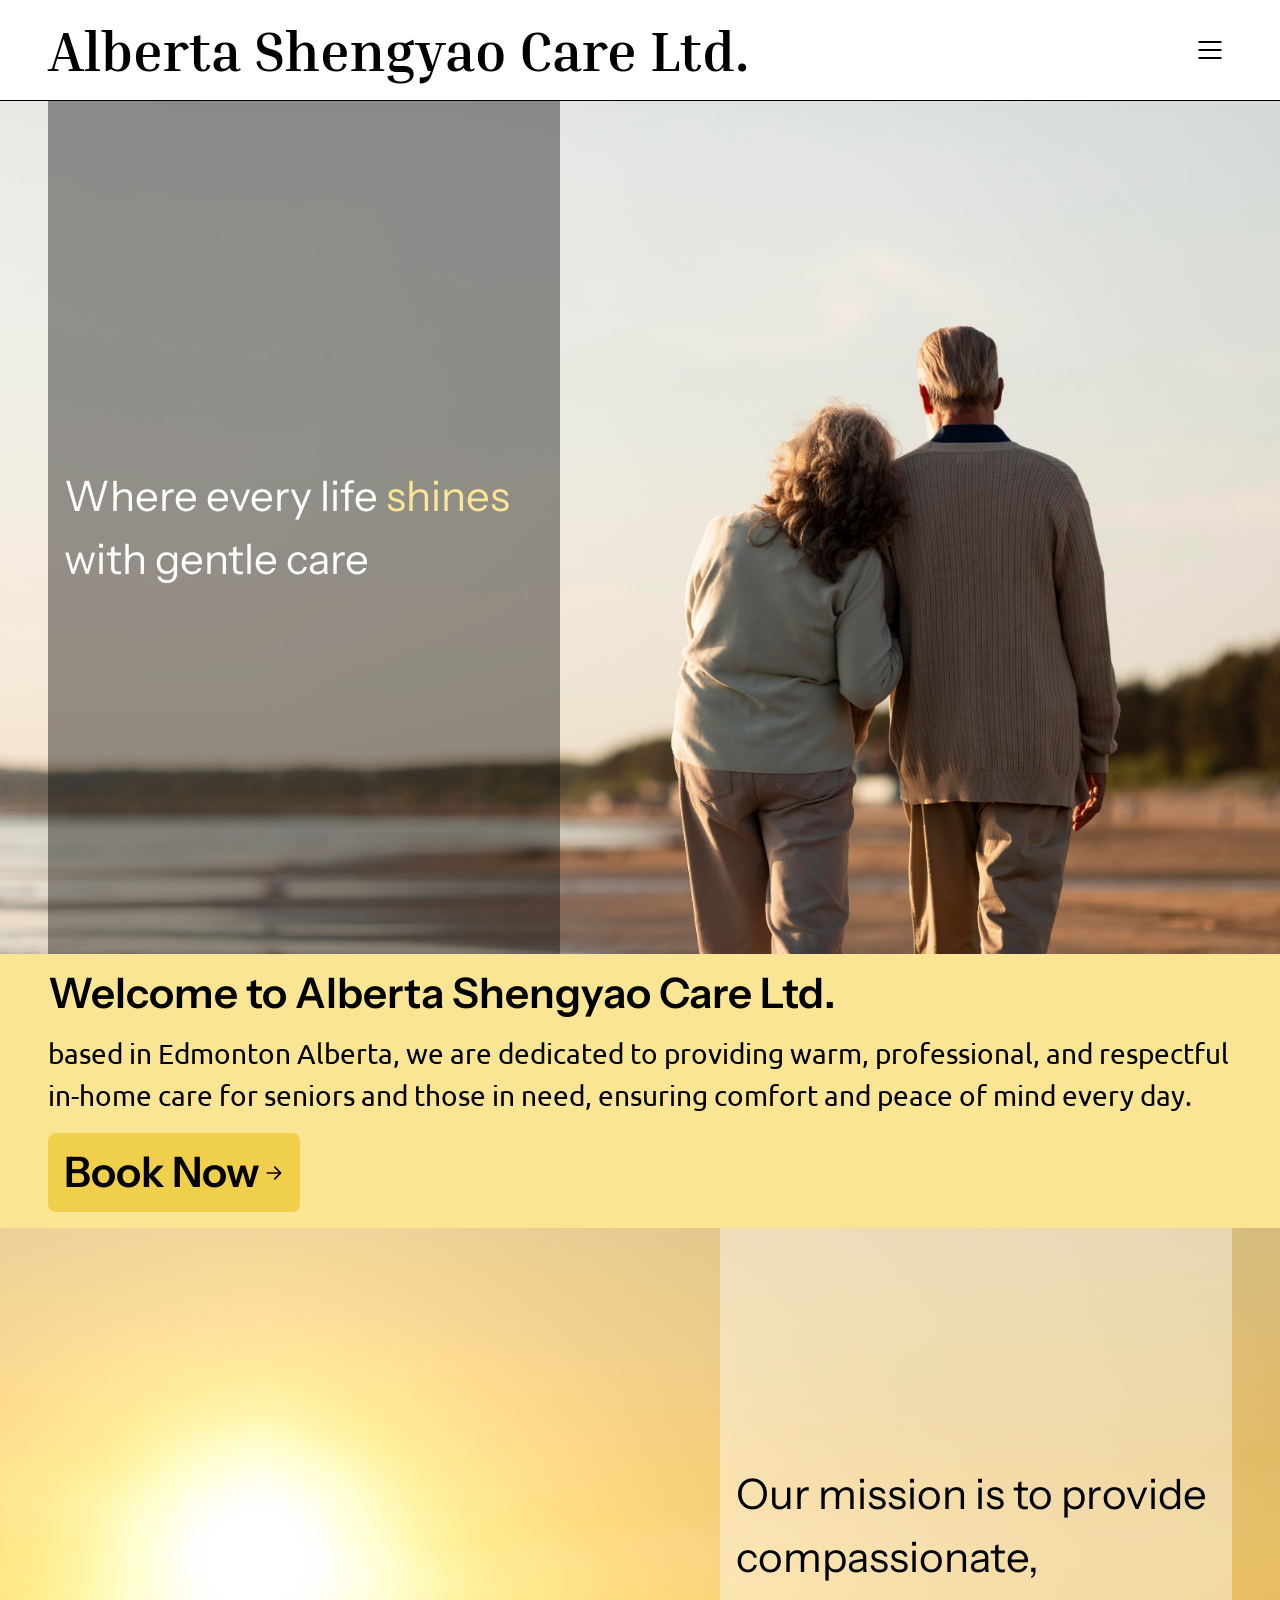
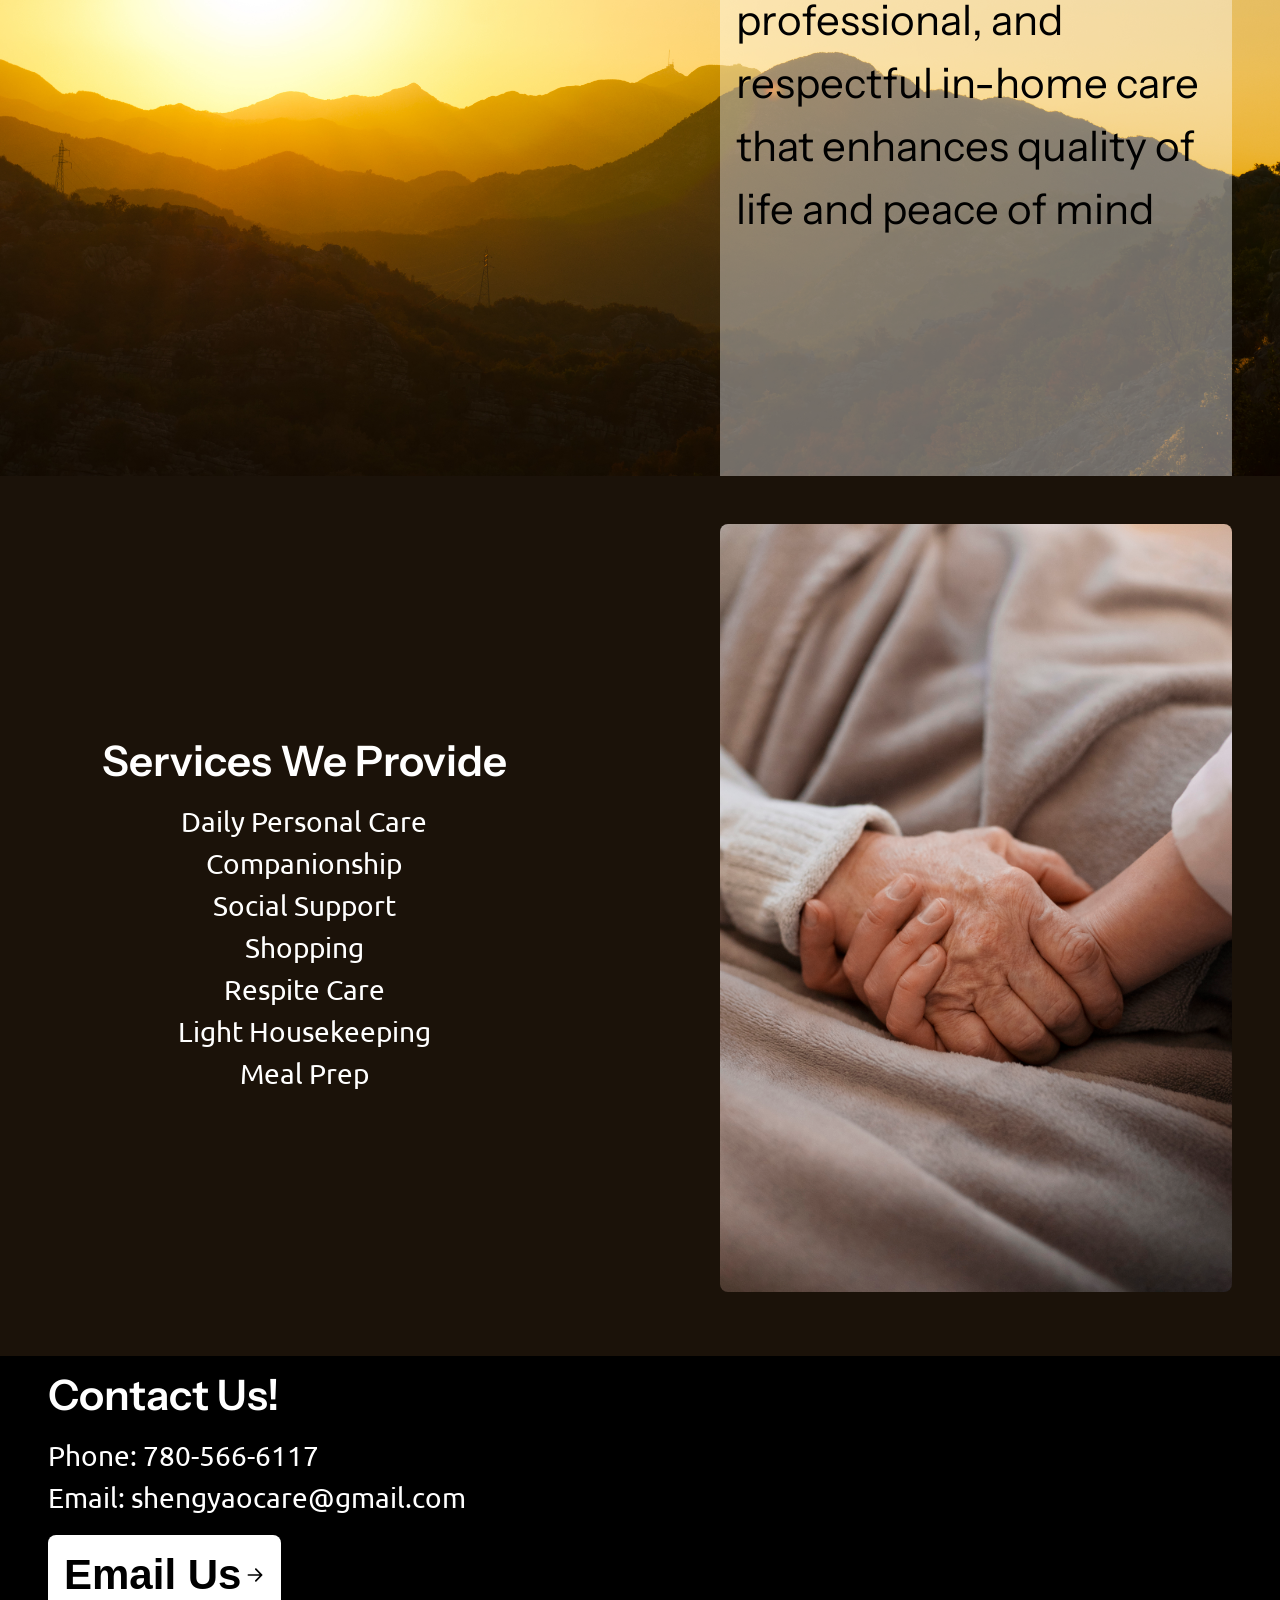
<file: index.html>
<!DOCTYPE html>
<html lang="en">
<head>
    <title>Shengyao Care LTD</title>

    <meta charset="UTF-8">
    <meta name="viewport" content="width=device-width, initial-scale=1.0">
    <meta http-equiv="X-UA-Compatible" content="ie=edge">
    <meta name="author" content="Placeholder">

    <link rel="preconnect" href="https://fonts.googleapis.com">
    <link rel="preconnect" href="https://fonts.gstatic.com" crossorigin>
    <link href="https://fonts.googleapis.com/css2?family=Source+Sans+3:wght@200..900&display=swap" rel="stylesheet">

    <link rel="preconnect" href="https://fonts.googleapis.com">
    <link rel="preconnect" href="https://fonts.gstatic.com" crossorigin>
    <link href="https://fonts.googleapis.com/css2?family=Inria+Serif:ital,wght@0,300;0,400;0,700;1,300;1,400;1,700&family=Instrument+Sans:ital,wght@0,400..700;1,400..700&family=Ubuntu:ital,wght@0,300;0,400;0,500;0,700;1,300;1,400;1,500;1,700&display=swap" rel="stylesheet">

    <link rel="stylesheet" href="css/reset.css">
    <link rel="stylesheet" href="css/styles.css">

    <script src="js/main.js" defer></script>
</head>
<body>
    <header >
        <nav class="flexed">
            <section class="site-id">
                <h1 class="sr-only">This is hidden</h1>
                <h2><a href="/"> Alberta Shengyao Care Ltd.</a></h2>
            </section>
            
            <button class="toggle-btn hamburger">
                <svg xmlns="http://www.w3.org/2000/svg" viewBox="0 0 24 24"  stroke-width="1.5"  stroke="currentColor" >
                    <title>Click to Toggle Menu</title>
                    <path stroke-linecap="round" stroke-linejoin="round" d="M4 18h16M4 12h16M4 6h16"  />
                </svg>
            </button>
        </nav>
        <ul class="menu collapsed">
            <li><a href="index.html"><p class="font-instrument font-semibold size-h2 text-white">Home</p></a></li>
            <li><a href="emailForm.html"><p class="font-instrument font-semibold size-h2 text-white">Email Us</p></a></li>
            <li><a href="attributions.html"><p class="font-instrument font-semibold size-h2 text-white">Attributions</p></a></li>
        </ul>
    </header>

    <div class="main">
        
        <div class="slogan">
            <div class="img-container"><img src="img/senior-couple-seaside-medium-shot.jpg" alt="senior couple"></div>
            <div class="veil">
                <p class="font-instrument font-regular size-h2 text-white">Where every life <span>shines</span> with gentle care</p>
            </div>
        </div>
        
        <section class="introduction">
            <h2 class="font-instrument font-semibold size-h2">Welcome to Alberta Shengyao Care Ltd.</h2>
            <p class="font-ubuntu font-regular size-p">based in Edmonton Alberta, we are dedicated to providing warm, professional, and respectful in-home care for seniors and those in need, ensuring comfort and peace of mind every day.</p>
            <a class="btn font-instrument font-semibold size-h2 text-black" href="emailForm.html">
                Book Now
                <img class="right-arrow flexed" src="img/right-arrow.svg" alt="right arrow">
            </a>
        </section>

        <div class="mission">
            <div class="img-container"><img src="img/montenegro.jpg" alt="montenegro"></div>
            <div class="veil">
                <p class="font-instrument font-regular size-h2 text-black">Our mission is to provide compassionate, professional, and respectful in-home care that enhances quality of life and peace of mind</p>
            </div>
        </div>

        <div class="services">
            <section class="flexed centered">
                <h2 class="font-instrument font-semibold size-h2 text-white">Services We Provide</h2>
                <ul class="font-ubuntu font-regular size-p text-white flexed column centered">
                    <li>Daily Personal Care</li>
                    <li>Companionship</li>
                    <li>Social Support</li>
                    <li>Shopping</li>
                    <li>Respite Care</li>
                    <li>Light Housekeeping</li>
                    <li>Meal Prep</li>
                </ul>
            </section>
            <div class="img-container"><img src="img/person-holding-elderly-woman-hand.jpg" alt="holding hand"></div>
        </div>

    </div>


    <footer>
        <section class="contact-us">
            <h2 class="font-instrument font-semibold size-h2 text-white">Contact Us!</h2>
            <ul class="font-ubuntu font-regular size-p text-white">
                <li>Phone: 780-566-6117</li>
                <li>Email: shengyaocare@gmail.com</li>
            </ul>
            <a class="btn text-ubuntu font-semibold size-h2 text-black" href="emailForm.html">
                Email Us
                <img class="right-arrow flexed" src="img/right-arrow.svg" alt="right arrow">
            </a>
        </section>
    </footer>
</body>
</html>
</file>
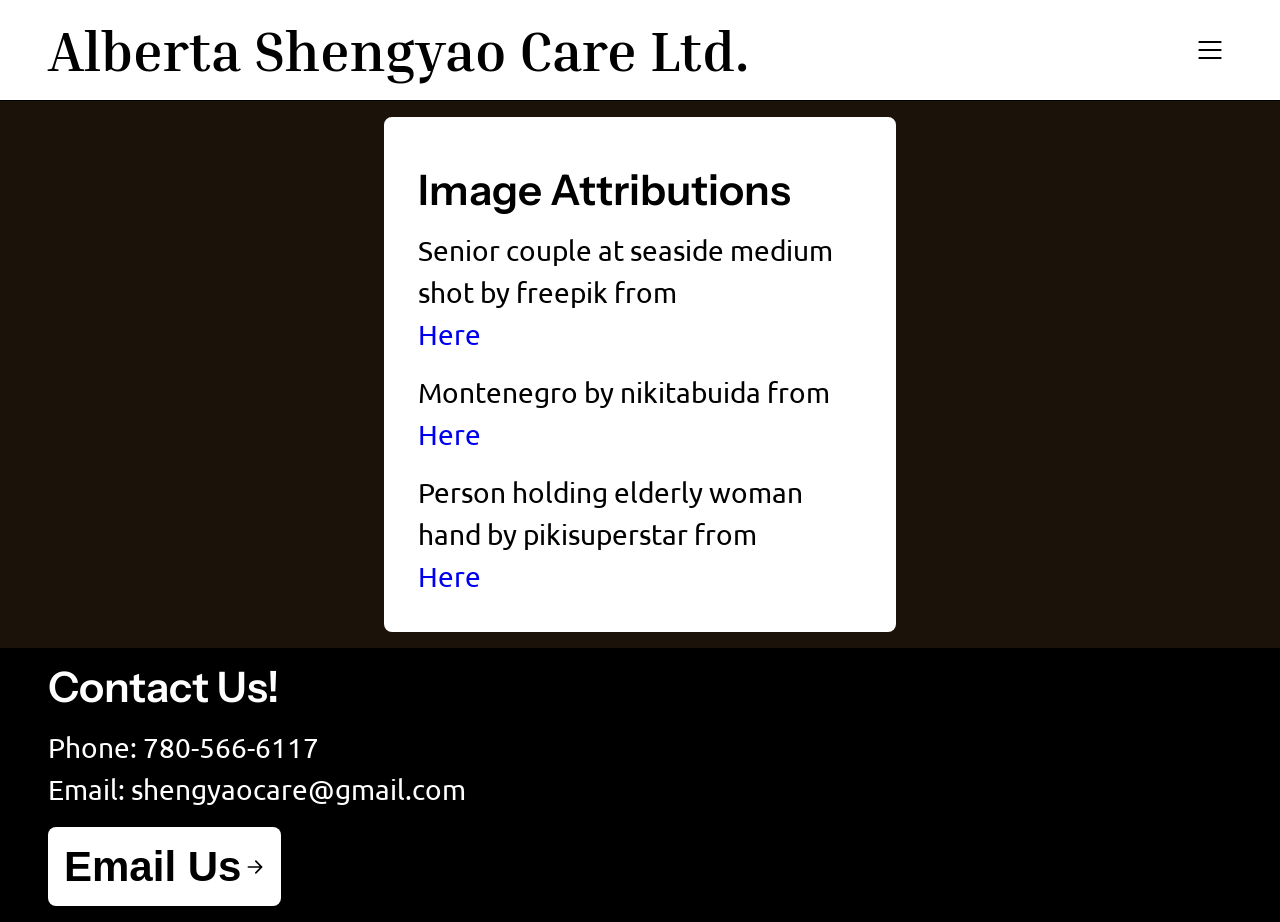
<file: attributions.html>
<!DOCTYPE html>
<html lang="en">
<head>
    <title>Shengyao Care LTD Email Form</title>

    <meta charset="UTF-8">
    <meta name="viewport" content="width=device-width, initial-scale=1.0">
    <meta http-equiv="X-UA-Compatible" content="ie=edge">
    <meta name="author" content="Placeholder">

    <link rel="preconnect" href="https://fonts.googleapis.com">
    <link rel="preconnect" href="https://fonts.gstatic.com" crossorigin>
    <link href="https://fonts.googleapis.com/css2?family=Source+Sans+3:wght@200..900&display=swap" rel="stylesheet">

    <link rel="preconnect" href="https://fonts.googleapis.com">
    <link rel="preconnect" href="https://fonts.gstatic.com" crossorigin>
    <link href="https://fonts.googleapis.com/css2?family=Inria+Serif:ital,wght@0,300;0,400;0,700;1,300;1,400;1,700&family=Instrument+Sans:ital,wght@0,400..700;1,400..700&family=Ubuntu:ital,wght@0,300;0,400;0,500;0,700;1,300;1,400;1,500;1,700&display=swap" rel="stylesheet">

    <link rel="stylesheet" href="css/reset.css">
    <link rel="stylesheet" href="css/styles.css">

    <script src="js/main.js" defer></script>
</head>
<body>
    <header >
        <nav class="flexed">
            <section class="site-id">
                <h1 class="sr-only">This is hidden</h1>
                <h2><a href="/"> Alberta Shengyao Care Ltd.</a></h2>
            </section>
            
            <button class="toggle-btn hamburger">
                <svg xmlns="http://www.w3.org/2000/svg" viewBox="0 0 24 24"  stroke-width="1.5"  stroke="currentColor" >
                    <title>Click to Toggle Menu</title>
                    <path stroke-linecap="round" stroke-linejoin="round" d="M4 18h16M4 12h16M4 6h16"  />
                </svg>
            </button>
        </nav>
        <ul class="menu collapsed">
            <li><a href="index.html"><p class="font-instrument font-semibold size-h2 text-white">Home</p></a></li>
            <li><a href="emailForm.html"><p class="font-instrument font-semibold size-h2 text-white">Email Us</p></a></li>
            <li><a href="attributions.html"><p class="font-instrument font-semibold size-h2 text-white">Attributions</p></a></li>
        </ul>
    </header>

    <div class="attributions">

        <section>
            <h2 class="font-instrument font-semibold size-h2">Image Attributions</h2>
            <ul class="font-ubuntu font-regular size-p flexed">
                <li><p>Senior couple at seaside medium shot by freepik from </p><a href="https://www.freepik.com/free-photo/senior-couple-seaside-medium-shot_15725657.htm#fromView=search&page=1&position=1&uuid=b278f65f-b5e5-4ece-ba22-de3ed5852dfd&query=elderly+couple+from+behind">Here</a></li>
                <li><p>Montenegro by nikitabuida from </p><a href="https://www.freepik.com/free-photo/montenegro_1154465.htm#fromView=search&page=2&position=21&uuid=a76923c5-15e1-45fa-aa48-c53a4a707749&query=sunrise"> Here</a></li>
                <li><p>Person holding elderly woman hand by pikisuperstar from</p><a href="https://www.freepik.com/free-photo/person-holding-elderly-woman-hand_40477532.htm#fromView=search&page=2&position=13&uuid=c389bddb-ea54-4898-b617-c9fd88b5592a&query=holding+elderly+hand"> Here</a></li>
            </ul>
        </section>
    </div>

    <footer>
        <section class="contact-us">
            <h2 class="font-instrument font-semibold size-h2 text-white">Contact Us!</h2>
            <ul class="font-ubuntu font-regular size-p text-white">
                <li>Phone: 780-566-6117</li>
                <li>Email: shengyaocare@gmail.com</li>
            </ul>
            <a class="btn text-ubuntu font-semibold size-h2 text-black" href="emailForm.html">
                Email Us
                <img class="right-arrow flexed" src="img/right-arrow.svg" alt="right arrow">
            </a>
        </section>
    </footer>
</body>
</html>
</file>
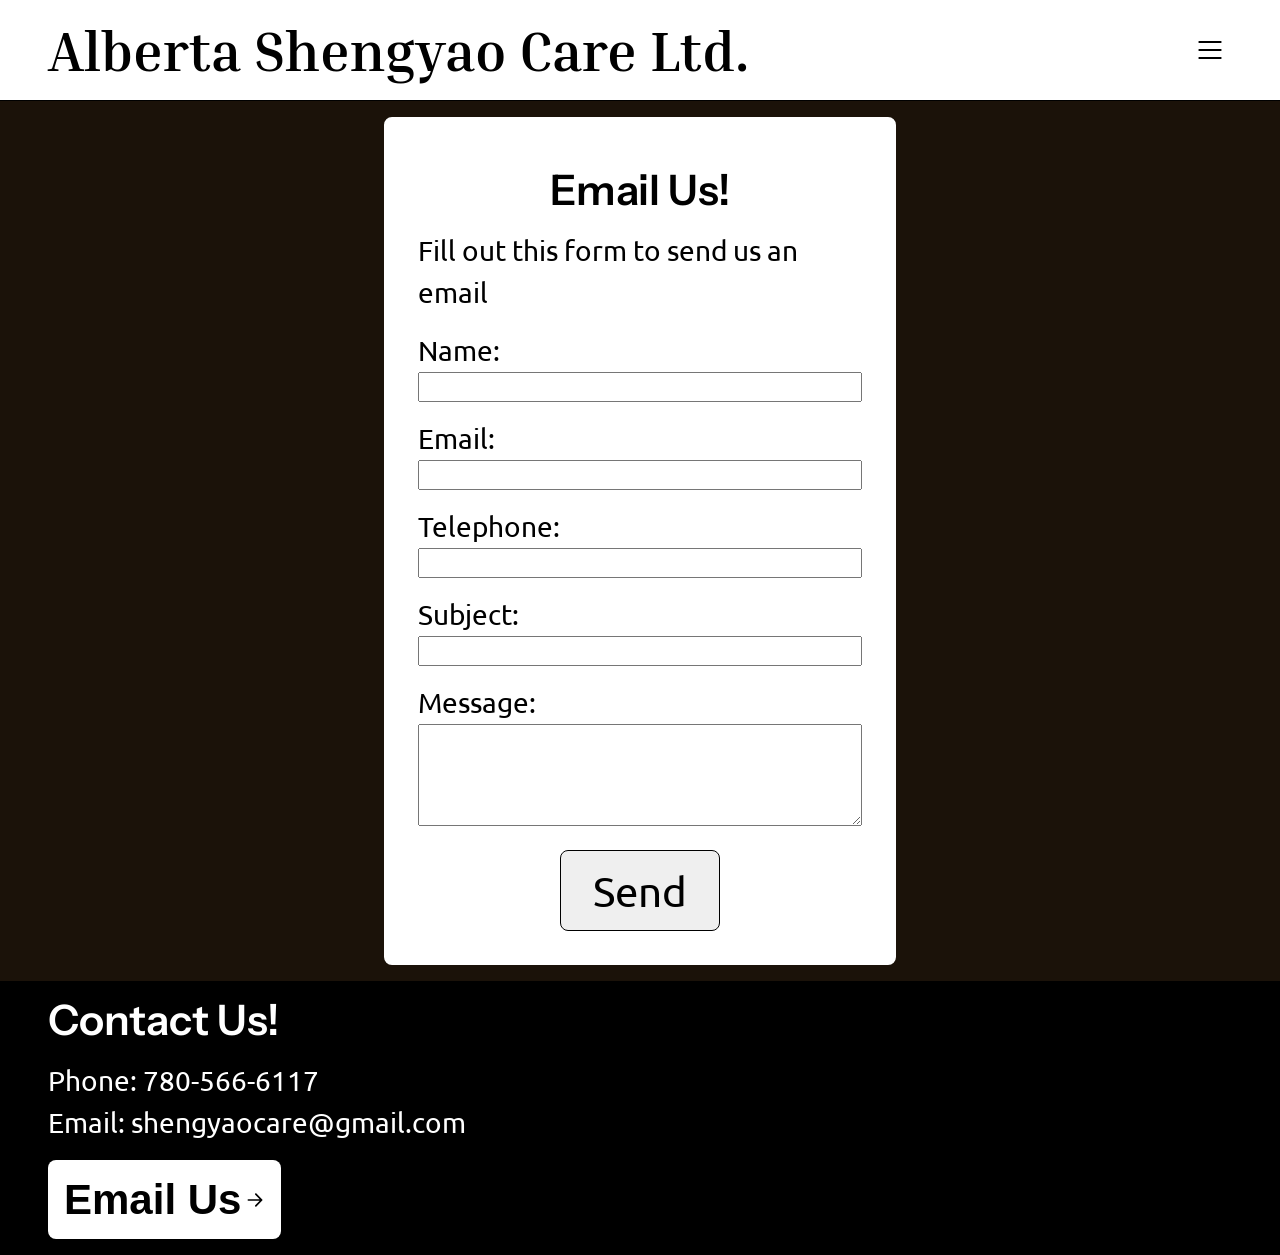
<file: emailForm.html>
<!DOCTYPE html>
<html lang="en">
<head>
    <title>Shengyao Care LTD Email Form</title>

    <meta charset="UTF-8">
    <meta name="viewport" content="width=device-width, initial-scale=1.0">
    <meta http-equiv="X-UA-Compatible" content="ie=edge">
    <meta name="author" content="Placeholder">

    <link rel="preconnect" href="https://fonts.googleapis.com">
    <link rel="preconnect" href="https://fonts.gstatic.com" crossorigin>
    <link href="https://fonts.googleapis.com/css2?family=Source+Sans+3:wght@200..900&display=swap" rel="stylesheet">

    <link rel="preconnect" href="https://fonts.googleapis.com">
    <link rel="preconnect" href="https://fonts.gstatic.com" crossorigin>
    <link href="https://fonts.googleapis.com/css2?family=Inria+Serif:ital,wght@0,300;0,400;0,700;1,300;1,400;1,700&family=Instrument+Sans:ital,wght@0,400..700;1,400..700&family=Ubuntu:ital,wght@0,300;0,400;0,500;0,700;1,300;1,400;1,500;1,700&display=swap" rel="stylesheet">

    <link rel="stylesheet" href="css/reset.css">
    <link rel="stylesheet" href="css/styles.css">

    <script src="js/main.js" defer></script>
</head>
<body>
    <header >
        <nav class="flexed">
            <section class="site-id">
                <h1 class="sr-only">This is hidden</h1>
                <h2><a href="/"> Alberta Shengyao Care Ltd.</a></h2>
            </section>
            
            <button class="toggle-btn hamburger">
                <svg xmlns="http://www.w3.org/2000/svg" viewBox="0 0 24 24"  stroke-width="1.5"  stroke="currentColor" >
                    <title>Click to Toggle Menu</title>
                    <path stroke-linecap="round" stroke-linejoin="round" d="M4 18h16M4 12h16M4 6h16"  />
                </svg>
            </button>
        </nav>
        <ul class="menu collapsed">
            <li><a href="index.html"><p class="font-instrument font-semibold size-h2 text-white">Home</p></a></li>
            <li><a href="emailForm.html"><p class="font-instrument font-semibold size-h2 text-white">Email Us</p></a></li>
            <li><a href="attributions.html"><p class="font-instrument font-semibold size-h2 text-white">Attributions</p></a></li>
        </ul>
    </header>

    <div class="form">

        <div>
            <section class="flexed">
                <h2 class="font-instrument font-semibold size-h2 text-black">Email Us!</h2>
                <p class="font-ubuntu font-regular size-p text-black">Fill out this form to send us an email</p>
            </section>
        
            <form class="column flexed" action="https://formspree.io/f/xyzvqrbz" method="POST" aria-roledescription="Contact">
                <div class="row">
                    <label class="font-ubuntu font-regular size-p text-black" for="name">Name:</label>
                    <input type="text" id="name" name="name" required>
                </div>
                <div class="row">
                    <label class="font-ubuntu font-regular size-p text-black" for="email">Email:</label>
                    <input type="email" id="email" name="email" required>
                </div>
                <div class="row">
                    <label class="font-ubuntu font-regular size-p text-black" for="telephone">Telephone:</label>
                    <input type="tel" id="telephone" name="telephone" pattern="^\(?([0-9]{3})\)?[-. ]?([0-9]{3})[-. ]?([0-9]{4})$" required>
                </div>
                <div class="row">
                    <label class="font-ubuntu font-regular size-p text-black" for="subject">Subject:</label>
                    <input type="text" id="subject" name="subject" required>
                </div>
                <div class="row">
                    <label class="font-ubuntu font-regular size-p text-black" for="message">Message:</label>
                    <textarea id="message" name="message" rows="4" required></textarea>
                </div>
                <button class="font-ubuntu font-regular size-h2 text-black" type="submit">Send</button>
            </form>
        </div>

    </div>


    <footer>
        <section class="contact-us">
            <h2 class="font-instrument font-semibold size-h2 text-white">Contact Us!</h2>
            <ul class="font-ubuntu font-regular size-p text-white">
                <li>Phone: 780-566-6117</li>
                <li>Email: shengyaocare@gmail.com</li>
            </ul>
            <a class="btn text-ubuntu font-semibold size-h2 text-black" href="emailForm.html">
                Email Us
                <img class="right-arrow flexed" src="img/right-arrow.svg" alt="right arrow">
            </a>
        </section>
    </footer>
</body>
</html>
</file>
<file: css/styles.css>
html {
    font-size: 16px;
}

body {
    font-size: 100%;
    font-family: Arial, Helvetica, sans-serif;
}

.sr-only {
    position: absolute;
    left: -9999px;
    top:  -9999px;
    visibility: hidden;
}

/* Variables */
:root { 
    /* Colors */
  --yellow: #F9E594;
  --dark-yellow: #F0CF4B;
  --brown: #1B1209;
  --white: #FFFFFF;
  --black: #000000;
    /* Typography */
  --font-inria: "Inria Serif", serif;
  --font-instrument: "Instrument Sans", sans-serif;
  --font-ubuntu: "Ubuntu", sans-serif;
  --h2-base: 14px;
  --p-base: 12px;
}

/* Typography */
/* Fonts */
.font-inria {
    font-family: var(--font-inria);
}

.font-instrument {
  font-family: var(--font-instrument);
}

.font-ubuntu {
  font-family: var(--font-ubuntu);
}

/* Weights */
.font-semibold {
  font-weight: 600;
}

.font-regular {
  font-weight: 400;
}

/* Sizes */
.size-h2 {
    font-size: var(--h2-base);
}

.size-p {
    font-size: var(--p-base);
}

/* Color */
.text-white {
    color: var(--white);
}

.text-black {
    color: var(--black);
}

/* Spacing */
h2 {
    padding: 0.5rem 0;
}

.btn {
    margin: 1rem 0;
}

.services ul {
    margin-bottom: 1rem;
}

/* Utility */
.flexed {
    display: flex;
}

.right-arrow {
    height: 1.25rem;
    width: 1.25rem;
}

.img-container {
    display: flex;
}

.centered {
    align-items: center;
}

.column {
    flex-direction: column;
}

.row {
    display: flex;
    flex-direction: column;
    justify-content: space-between;
    margin-bottom: 0.5rem;
}

/* Components */
.btn {
    display: inline-flex;
    align-items: center;
    justify-content: center;
    gap: 0.25rem;
    border: 0px;
    border-radius: 0.5rem;
    padding: 0.5rem 1rem 0.5rem 1rem;
}

/* Sections*/
/* Header */
header {
    background-color: var(--white);
}

nav.flexed {
    border-bottom: 1px solid var(--black);
    padding: 0 1rem;
    display: flex;
    justify-content: space-between;
    align-items: center;
}

.site-id h2 a {
    text-decoration: none;
    color: var(--black);
    font-family: var(--font-inria);
}

.toggle-btn {
    background: none;
    border: none;
    cursor: pointer;
    color: var(--black);
    display: flex;
    align-items: center;
}

.toggle-btn svg {
    width: 2rem;
    height: 2rem;
}

.menu {
    width: 100%;
    list-style: none;
    padding: 5rem;
    gap: 5rem;
    display: flex;
    background-color: var(--brown);
    display: none;
    flex-direction: column;
    align-items: flex-start;
}

.menu.expanded {
    display: flex;
}

.menu li {
    padding: 0.25rem 1rem;
    width: 100%;
}

.menu a {
    text-decoration: none;
    color: var(--black);
    font-family: var(--font-instrument);
    font-weight: 600;
}

/* Slogan */
.slogan {
    position: relative;
}

.slogan .veil {
    background: rgba(0,0,0,0.4);
    display: flex;
    align-items: center;
    position: absolute;
    inset: 0 0 0 1rem;
    width: 40vw;
    padding: 0 1rem;
}

span {
    color: var(--yellow);
}

/* Introduction */
.introduction {
    background: var(--yellow);
    padding: 0 1rem;
}

.introduction .btn {
    background: var(--dark-yellow);
}

/* mission */
.mission {
    position: relative;
}

.mission .veil {
    position: absolute;
    top: 0;
    right: 1rem;
    bottom: 0;
    width: 40vw;
    background: rgba(255, 255, 255, 0.4);
    display: flex;
    align-items: center;
    padding: 0 1rem;
}

/* Services */
.services {
    background: var(--brown);
    padding: 0 1rem;
}

.services section {
    flex-direction: column;
}

.services .img-container {
    height: 12rem;
    width: 100%;
    overflow: hidden;
    position: relative;
}

.services .img-container img {
    border-radius: 0.5rem;
    margin-bottom: 1rem;
    object-fit: cover;
    object-position: center;
    display: block;
}

/* Email Form */
.form {
    background: var(--brown);
    padding: 1rem;
}

.form > div, .form > section {
    background: var(--white);
    border: 2px solid var(--white);
    border-radius: 0.5rem;
    padding: 0.5rem;
}

.form section {
    flex-direction: column;
    align-items: center;
    margin-bottom: 1rem;
}

.form button {
    border: 1px solid var(--black);
    border-radius: 0.5rem;
    padding: 0.5rem 2rem;
    align-self: center;
    margin-top: 0.5rem;
}

/* Attributions */
.attributions {
    background: var(--brown);
    padding: 1rem;
}

.attributions section {
    background: var(--white);
    border: 2px solid var(--white);
    border-radius: 0.5rem;
    padding: 0.5rem;
}

.attributions ul {
    flex-direction: column;
    gap: 1rem;
}

/* Footer */
footer {
    padding: 0 1rem;
    background: var(--black);
}

footer .btn {
    background-color: var(--white);
}

/* Media Queries */
@media (min-width: 479px) {
    :root {
        --h2-base: 18px;
        --p-base: 16px;
    }

    /* Header */
    .site-id h2 a {
        font-size: 20px;
    }

    nav.flexed {
        padding: 0 2rem;
    }

    .menu li {
        padding: 0.25rem 2rem;
    }

    /* Slogan */
    .slogan .veil {
        inset: 0 0 0 2rem;
    }

    /* Introduction */
    .introduction {
        padding: 0 2rem;
    }

    /* Mission */
    .mission .veil {
        right: 2rem;
    }

    /* Services */
    .services {
        padding: 0 2rem;
    }

    .services .img-container {
        height: 24rem;
        width: 60vw;
        margin: 0 auto;
    }

    /* Form */
    .form {
        background: var(--brown);
        padding: 1rem 2rem;
    }

    .form > div, .form > section {
        padding: 2rem;
    }

    .row {
        margin-bottom: 1rem;
    }

    /* Attributions */
    .attributions {
        padding: 1rem 2rem;
    }

    .attributions section {
        padding: 2rem;
    }

    .attributions ul {
        gap: 1rem;
    }

    /* Footer */
    footer {
        padding: 0 2rem;
    }
}

@media (min-width: 767px) {
    :root {
        --h2-base: 22px;
        --p-base: 18px;
    }

    /* Header */
    .site-id h2 a {
        font-size: 26px;
    }

    nav.flexed {
        padding: 0 3rem;
    }

    .menu li {
        padding: 0.25rem 3rem;
    }

    /* Slogan */
    .slogan .veil {
        inset: 0 0 0 3rem;
    }

    /* Introduction */
    .introduction {
        padding: 0 3rem;
    }

    /* Mission */
    .mission .veil {
        right: 3rem;
    }

    /* Services */
    .services {
        padding: 0 3rem;
        display: flex;
        flex-direction: row;
        align-items: center;
        justify-content: space-between;
    }

    .services .img-container {
        height: auto;
        width: 40vw;
        padding: 0rem;
        margin: 0;
        margin: 3rem 0;
    }

    .services section {
        width: 40vw;
    }

    /* Form */
    .form {
        background: var(--brown);
        padding: 1rem 20vw;
    }

    .row {
        margin-bottom: 1rem;
    }

    /* Attributions */
    .attributions {
        padding: 1rem 20vw;
    }

    .attributions section {
        padding: 2rem;
    }

    .attributions ul {
        gap: 1rem;
    }


    /* Footer */
    footer {
        padding: 0 3rem;
    }
}

@media (min-width: 1279px) {
    :root {
        --h2-base: 42px;
        --p-base: 28px;
    }

    /* Header */
    .site-id h2 a {
        font-size: 56px;
    }

    nav.flexed {
        padding: 0 3rem;
    }

    .menu li {
        padding: 0.25rem 3rem;
    }

    /* Slogan */
    .slogan .veil {
        inset: 0 0 0 3rem;
    }

    /* Introduction */
    .introduction {
        padding: 0 3rem;
    }

    /* Mission */
    .mission .veil {
        right: 3rem;
    }

    /* Services */
    .services {
        padding: 0 3rem;
    }

    /* Form */
    .form {
        background: var(--brown);
        padding: 1rem 30vw;
    }

    .row {
        margin-bottom: 1rem;
    }

    /* Attributions */
    .attributions {
        padding: 1rem 30vw;
    }

    .attributions section {
        padding: 2rem;
    }

    .attributions ul {
        gap: 1rem;
    }

    /* Footer */
    footer {
        padding: 0 3rem;
    }
}
</file>
